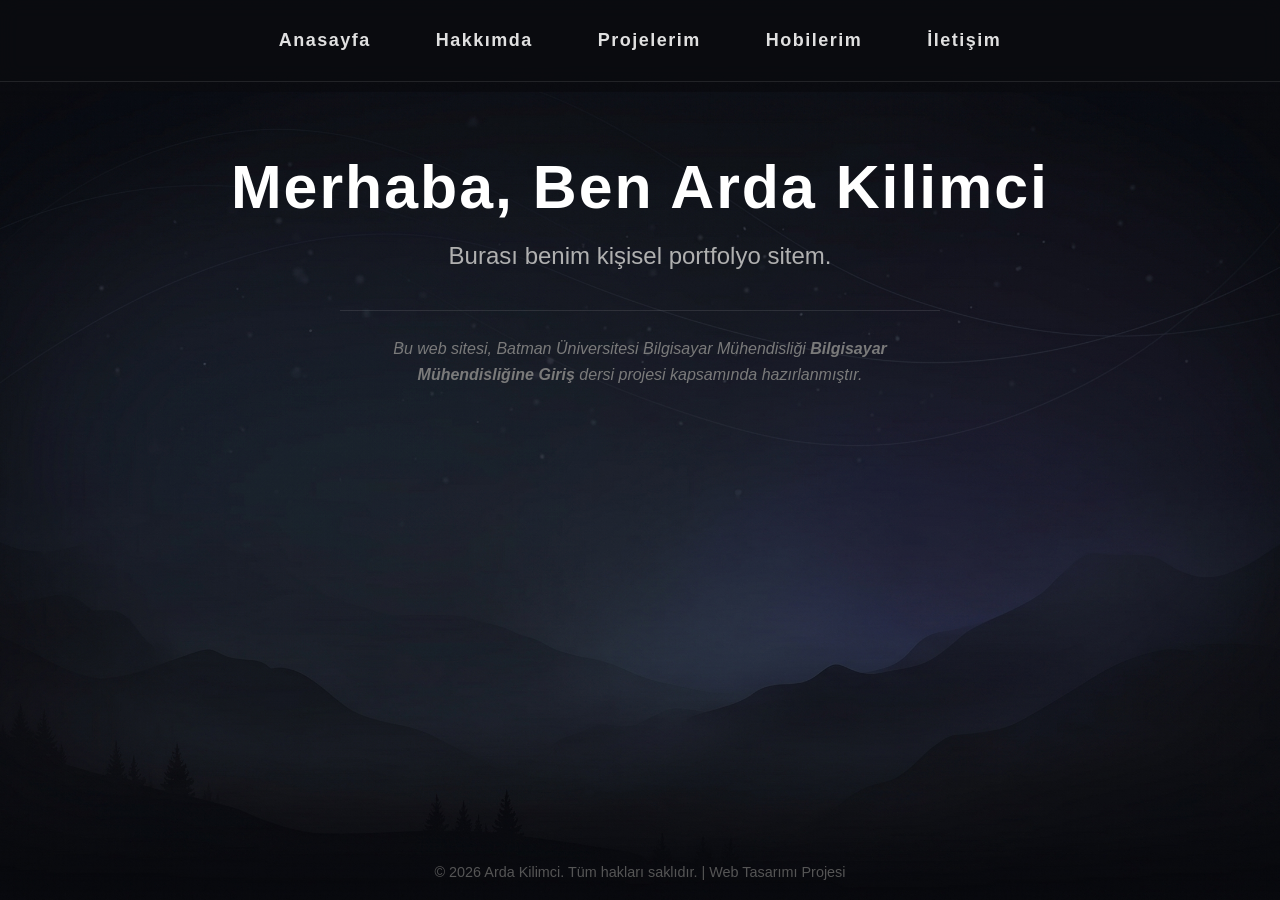
<file: index.html>
<!DOCTYPE html>
<html lang="tr">
<head>
    <meta charset="UTF-8">
    <meta name="viewport" content="width=device-width, initial-scale=1.0">
    <title>Ana Sayfa</title>
    <link rel="stylesheet" href="css/style.css">
</head>
<body>

<header>
    <nav>
        <ul>
            <li><a href="./index.html">Anasayfa</a></li>
            <li><a href="./about.html">Hakkımda</a></li>
            <li><a href="./projects.html">Projelerim</a></li>
            <li><a href="hobbies.html">Hobilerim</a></li>
            <li><a href="./contact.html">İletişim</a></li>
        </ul>
    </nav>
</header>

<main>
        <h1 class="home-title">Merhaba, Ben Arda Kilimci</h1>
        <p class="home-subtitle">Burası benim kişisel portfolyo sitem.</p>
        
        <p class="academic-note">
            Bu web sitesi, Batman Üniversitesi Bilgisayar Mühendisliği 
            <strong>Bilgisayar Mühendisliğine Giriş</strong> dersi projesi kapsamında hazırlanmıştır.
        </p>
    </main>
   
<footer style="text-align: center; padding: 20px; margin-top: auto; color: #555; font-size: 0.9rem;">
        &copy; 2026 Arda Kilimci. Tüm hakları saklıdır. | Web Tasarımı Projesi
    </footer>

</body>
</html>
</file>
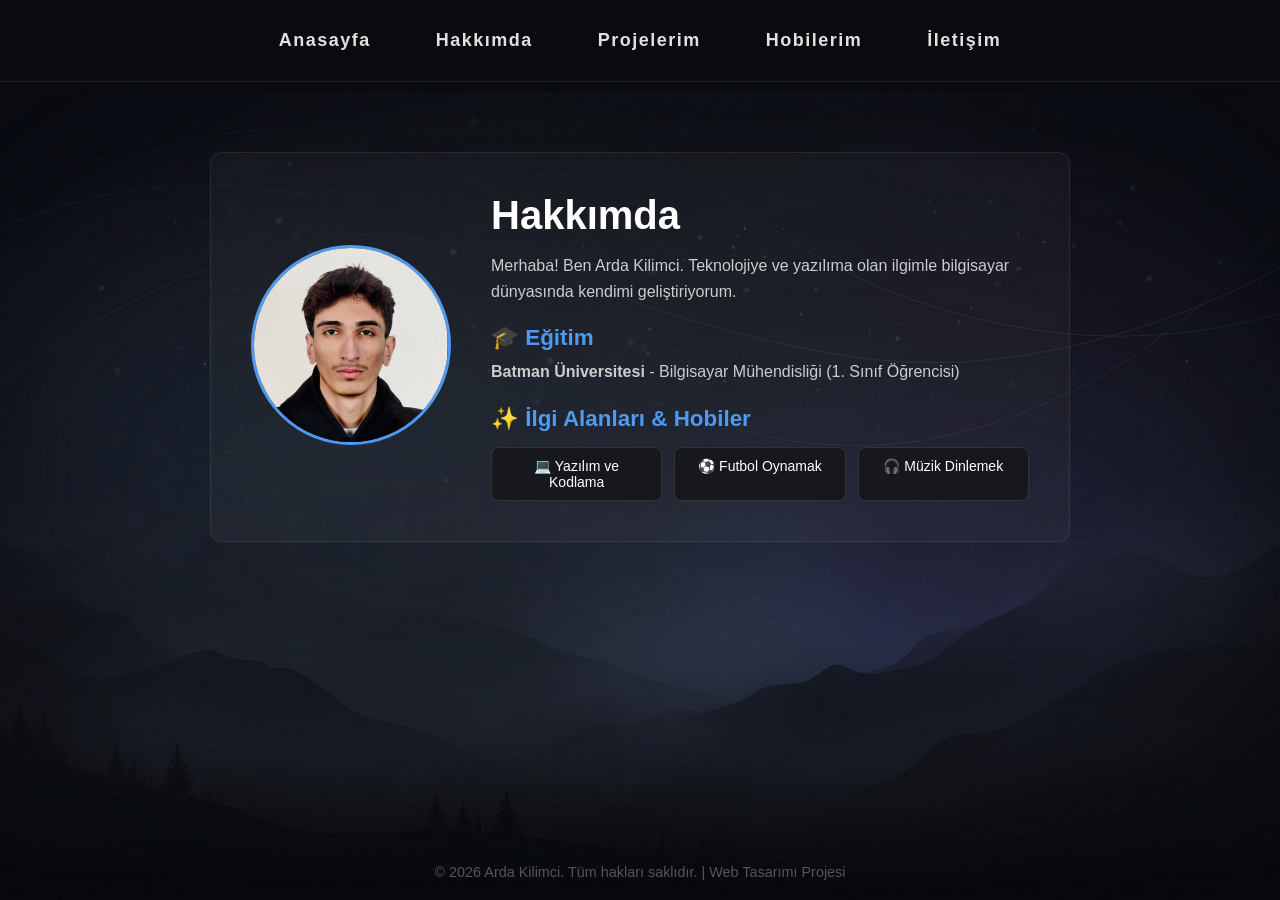
<file: about.html>
<!DOCTYPE html>
<html lang="tr">
<head>
    <meta charset="UTF-8">
    <meta name="viewport" content="width=device-width, initial-scale=1.0">
    <title>Hakkımda</title>
    <link rel="stylesheet" href="css/style.css">
</head>
<body>

    <header>
        <nav>
            <ul>
                <li><a href="./index.html">Anasayfa</a></li>
                <li><a href="./about.html">Hakkımda</a></li>
                <li><a href="./projects.html">Projelerim</a></li>
                <li><a href="./hobbies.html">Hobilerim</a></li>
                <li><a href="./contact.html">İletişim</a></li>
            </ul>
        </nav>
    </header>

    <main>
        <div class="about-container">
            <!-- Sol Taraf: Profil Resmi -->
            <div class="about-image">
                <img src="arda vesikalık.jpg" alt="Arda Kilimci Profil Resmi">
            </div>

            <!-- Sağ Taraf: Açıklamalar -->
            <div class="about-text">
                <h1>Hakkımda</h1>
                <p>Merhaba! Ben Arda Kilimci. Teknolojiye ve yazılıma olan ilgimle bilgisayar dünyasında kendimi geliştiriyorum.</p>

                <h2>🎓 Eğitim </h2>
                <p><strong>Batman Üniversitesi</strong> - Bilgisayar Mühendisliği (1. Sınıf Öğrencisi)</p>

                <h2>✨ İlgi Alanları & Hobiler</h2>
                <div class="skills-grid">
                    <div class="skill-card">💻 Yazılım ve Kodlama</div>
                    <div class="skill-card">⚽ Futbol Oynamak</div>
                    <div class="skill-card">🎧 Müzik Dinlemek</div>
                </div>
            </div>
        </div>
    </main>

    <footer style="text-align: center; padding: 20px; margin-top: auto; color: #555; font-size: 0.9rem;">
        &copy; 2026 Arda Kilimci. Tüm hakları saklıdır. | Web Tasarımı Projesi
    </footer>

</body>
</html>
</file>
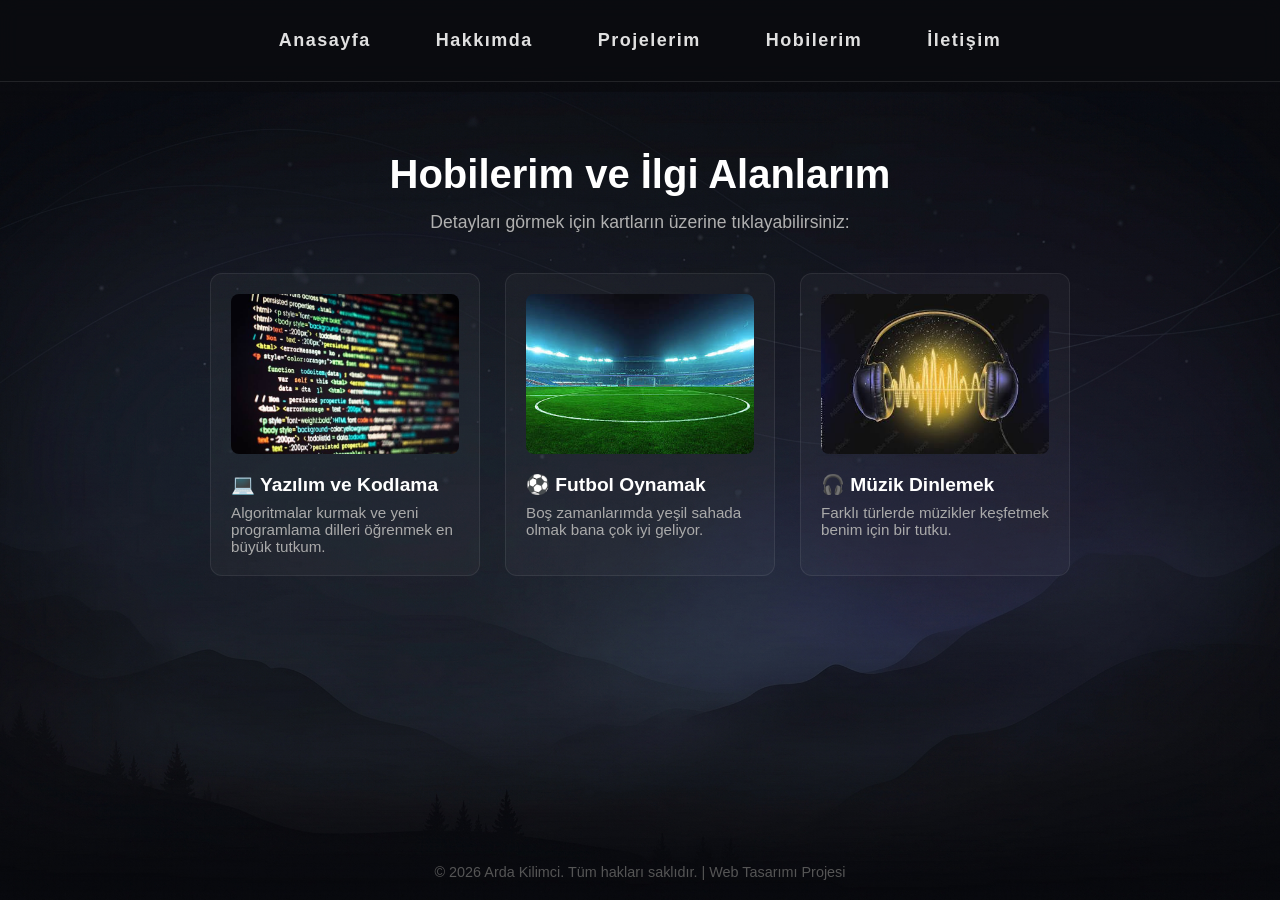
<file: hobbies.html>
<!DOCTYPE html>
<html lang="tr">
<head>
    <meta charset="UTF-8">
    <meta name="viewport" content="width=device-width, initial-scale=1.0">
    <title>Hobilerim</title>
    <link rel="stylesheet" href="css/style.css">
</head>
<body>

    <header>
        <nav>
            <ul>
                <li><a href="./index.html">Anasayfa</a></li>
                <li><a href="./about.html">Hakkımda</a></li>
                <li><a href="./projects.html">Projelerim</a></li>
                <li><a href="./hobbies.html">Hobilerim</a></li>
                <li><a href="./contact.html">İletişim</a></li>
            </ul>
        </nav>
    </header>

    <main>
        <h1>Hobilerim ve İlgi Alanlarım</h1>
        <p class="subtitle">Detayları görmek için kartların üzerine tıklayabilirsiniz:</p>

        <div class="hobbies-grid">
            <!-- Hobi 1: Yazılım ve Kodlama -->
<div class="hobby-card" onclick="toggleDetails('hobby1')">
    <img src="kod3.jpg" alt="Yazılım">
    <h3>💻 Yazılım ve Kodlama</h3>
    <p>Algoritmalar kurmak ve yeni programlama dilleri öğrenmek en büyük tutkum.</p>
    <div id="hobby1" class="hobby-details">
        <p><strong>Detay:</strong> Bilgisayar Mühendisliği 1. sınıf öğrencisi olarak aktif şekilde kodlama pratikleri yapıyor, ufak çaplı projeler geliştirerek yazılım mantığını kavramaya odaklanıyorum.</p>
    </div>
</div>

            <!-- Hobi 2: Futbol -->
            <div class="hobby-card" onclick="toggleDetails('hobby2')">
                <img src="futbol2.jpg" alt="Futbol">
                <h3>⚽ Futbol Oynamak</h3>
                <p>Boş zamanlarımda yeşil sahada olmak bana çok iyi geliyor.</p>
                <div id="hobby2" class="hobby-details">
                    <p><strong>Detay:</strong> Arkadaşlarımla düzenli olarak futbol oynamak hem takım ruhunu hissetmemi sağlıyor hem de fiziksel olarak aktif ve zinde kalmama yardımcı oluyor.</p>
                </div>
            </div>

            <!-- Hobi 3: Müzik -->
            <div class="hobby-card" onclick="toggleDetails('hobby3')">
                <img src="müzik.jpg" alt="Müzik">
                <h3>🎧 Müzik Dinlemek</h3>
                <p>Farklı türlerde müzikler keşfetmek benim için bir tutku.</p>
                <div id="hobby3" class="hobby-details">
                    <p><strong>Detay:</strong> Özellikle bilgisayar başında kod yazarken veya ders çalışırken arka planda sevdiğim müziklerin çalması odaklanmamı ve motivasyonumu artırıyor.</p>
                </div>
            </div>
        </div>
    </main>

    <!-- Dinamik Özellik İçin JavaScript -->
    <script>
        function toggleDetails(id) {
            const details = document.getElementById(id);
            if (details.style.display === "block") {
                details.style.display = "none";
            } else {
                details.style.display = "block";
            }
        }
    </script>

<footer style="text-align: center; padding: 20px; margin-top: auto; color: #555; font-size: 0.9rem;">
        &copy; 2026 Arda Kilimci. Tüm hakları saklıdır. | Web Tasarımı Projesi
    </footer>

</body>
</html>
</file>
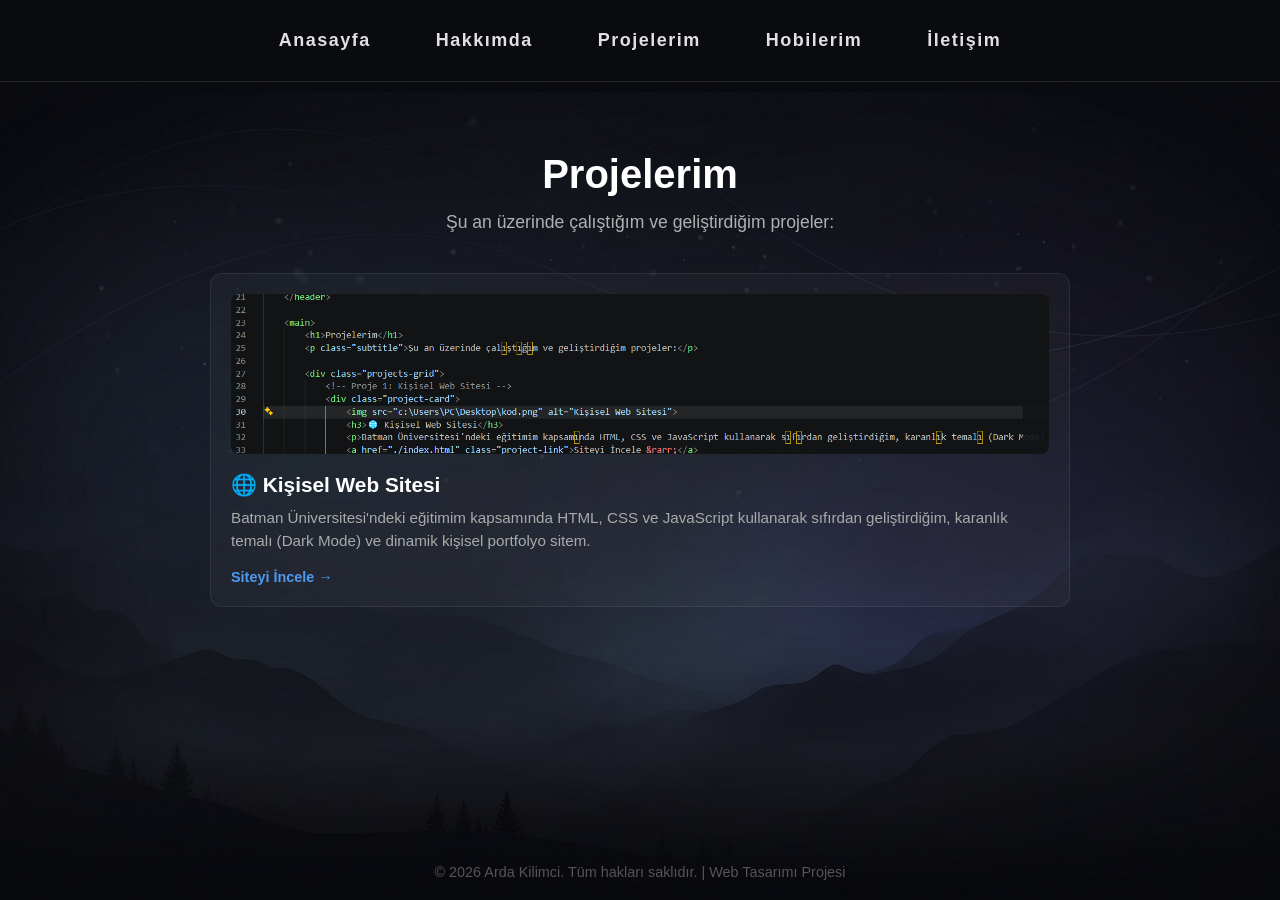
<file: projects.html>
<!DOCTYPE html>
<html lang="tr">
<head>
    <meta charset="UTF-8">
    <meta name="viewport" content="width=device-width, initial-scale=1.0">
    <title>Projelerim</title>
    <link rel="stylesheet" href="css/style.css">
</head>
<body>

    <header>
        <nav>
            <ul>
                <li><a href="./index.html">Anasayfa</a></li>
                <li><a href="./about.html">Hakkımda</a></li>
                <li><a href="./projects.html">Projelerim</a></li>
                <li><a href="./hobbies.html">Hobilerim</a></li>
                <li><a href="./contact.html">İletişim</a></li>
            </ul>
        </nav>
    </header>

    <main>
        <h1>Projelerim</h1>
        <p class="subtitle">Şu an üzerinde çalıştığım ve geliştirdiğim projeler:</p>

        <div class="projects-grid">
            <!-- Proje 1: Kişisel Web Sitesi -->
            <div class="project-card">
                <img src="kod2.png" alt="Kişisel Web Sitesi">
                <h3>🌐 Kişisel Web Sitesi</h3>
                <p>Batman Üniversitesi'ndeki eğitimim kapsamında HTML, CSS ve JavaScript kullanarak sıfırdan geliştirdiğim, karanlık temalı (Dark Mode) ve dinamik kişisel portfolyo sitem.</p>
                <a href="./index.html" class="project-link">Siteyi İncele &rarr;</a>
            </div>
        </div>
    </main>

<footer style="text-align: center; padding: 20px; margin-top: auto; color: #555; font-size: 0.9rem;">
        &copy; 2026 Arda Kilimci. Tüm hakları saklıdır. | Web Tasarımı Projesi
    </footer>

</body>
</html>
</file>
<file: css/style.css>
/* --- GENEL AYARLAR --- */
* {
    margin: 0;
    padding: 0;
    box-sizing: border-box;
    font-family: 'Segoe UI', Tahoma, Geneva, Verdana, sans-serif;
}

body {
/* Arka Plan Görseli Ayarları */
    background-image: url('../websitesiarkaplan.jpg');
    background-size: cover;             /* Resmi ekranın tamamına yayar */
    background-position: center center; /* Resmi yatayda ve dikeyde tam ortalar */
    background-repeat: no-repeat;       /* Resmin yan yana tekrar etmesini engeller */
    background-attachment: fixed;       /* Sayfayı aşağı kaydırsanız bile arka plan sabit kalır */
    
    background-color: #0b0c10; /* Görsel yüklenene kadar görünecek yedek renk */
    color: #ffffff;
    min-height: 100vh;
    display: flex;
    flex-direction: column;
    align-items: center;
}

/* --- ÜST MENÜ (NAVBAR) --- */
header {
    width: 100%;
    padding: 30px 0; /* Menüyü yukarıdan ve aşağıdan biraz daha genişlettik */
    display: flex;
    justify-content: center;
    align-items: center;
    border-bottom: 1px solid rgba(255, 255, 255, 0.1);
    
    /* Buzlu Cam (Glassmorphism) Efekti */
    background: rgba(11, 12, 16, 0.6); 
    backdrop-filter: blur(10px); 
    -webkit-backdrop-filter: blur(10px);
    
    /* Menüyü sayfa kaysa bile en üstte sabit tutar */
    position: sticky; 
    top: 0;
    z-index: 1000;
}

nav ul {
    display: flex;
    justify-content: center;
    align-items: center;
    list-style: none;
    gap: 65px; /* Linklerin arasını iyice açıp ekrana yaydık (önceki 40px idi) */
}

nav ul li a {
    color: #e0e0e0;
    text-decoration: none;
    font-size: 18px; /* Yazıları biraz daha büyüttük */
    font-weight: 600; /* Biraz daha kalın ve tok durmasını sağladık */
    letter-spacing: 1.5px; /* Harflerin arasına çok hafif boşluk koyduk, elit durur */
    position: relative; /* Alt çizgi animasyonu için gerekli */
    padding-bottom: 6px; /* Yazı ile alt çizgi arasına nefes payı bıraktık */
    transition: color 0.3s ease;
}

/* Şık Alt Çizgi Animasyonu (Başlangıçta gizli ve ortada) */
nav ul li a::after {
    content: '';
    position: absolute;
    width: 0%;
    height: 2px;
    bottom: 0;
    left: 50%;
    transform: translateX(-50%);
    background-color: #4e9af1; /* Mavi vurgu rengimiz */
    transition: width 0.3s ease-in-out; /* Yumuşakça büyüme efekti */
}

/* Mouse ile üzerine gelince (Hover) */
nav ul li a:hover {
    color: #ffffff;
    text-shadow: 0 0 10px rgba(78, 154, 241, 0.5); /* Yazıda hafif, havalı bir parlama */
}

nav ul li a:hover::after {
    width: 100%; /* Alt çizgi ortadan başlayıp linkin sonuna kadar genişler */
}

/* --- ANA İÇERİK ALANI --- */
main {
    width: 90%;
    max-width: 900px;
    margin: 50px auto;
    padding: 20px;
    text-align: center;
}

h1 {
    font-size: 2.5rem;
    font-weight: 700;
    margin-bottom: 15px;
    color: #ffffff;
}

.subtitle {
    font-size: 1.1rem;
    color: #b0b0b0;
    margin-bottom: 40px;
}

/* --- HAKKIMDA SAYFASI STİLLERİ --- */
.about-container {
    display: flex;
    flex-wrap: wrap;
    gap: 40px;
    align-items: center;
    text-align: left;
    background: rgba(255, 255, 255, 0.03);
    padding: 40px;
    border-radius: 12px;
    border: 1px solid rgba(255, 255, 255, 0.08);
}

.about-image img {
    width: 200px;
    height: 200px;
    border-radius: 50%;
    object-fit: cover;
    border: 3px solid #4e9af1;
}

.about-text {
    flex: 1;
}

.about-text h2 {
    font-size: 1.4rem;
    color: #4e9af1;
    margin-top: 20px;
    margin-bottom: 8px;
}

.about-text p {
    color: #ccc;
    line-height: 1.6;
}

.skills-grid {
    display: grid;
    grid-template-columns: repeat(auto-fit, minmax(130px, 1fr));
    gap: 12px;
    margin-top: 15px;
}

.skill-card {
    background: #16181e;
    padding: 10px 15px;
    border-radius: 8px;
    border: 1px solid #333;
    font-size: 14px;
    text-align: center;
}

/* --- PROJELERİM SAYFASI STİLLERİ (DİNAMİK BÜYÜME EFEKTİ) --- */
.projects-grid {
    display: grid;
    grid-template-columns: repeat(auto-fit, minmax(250px, 1fr));
    gap: 25px;
}

.project-card {
    background: rgba(255, 255, 255, 0.03);
    border: 1px solid rgba(255, 255, 255, 0.08);
    border-radius: 12px;
    padding: 20px;
    text-align: left;
    transition: transform 0.3s ease, border-color 0.3s ease; /* Büyüme animasyonu */
}

/* Hocanın istediği Dinamik Özellik: Üzerine gelince büyür */
.project-card:hover {
    transform: translateY(-8px) scale(1.02);
    border-color: #4e9af1;
}

.project-card img {
    width: 100%;
    height: 160px;
    object-fit: cover;
    border-radius: 8px;
    margin-bottom: 15px;
}

.project-card h3 {
    font-size: 1.3rem;
    margin-bottom: 10px;
    color: #fff;
}

.project-card p {
    font-size: 0.95rem;
    color: #aaa;
    line-height: 1.5;
    margin-bottom: 15px;
}

.project-link {
    color: #4e9af1;
    text-decoration: none;
    font-weight: 600;
    font-size: 0.9rem;
}

/* --- İLETİŞİM FORMU STİLLERİ --- */
form {
    display: flex;
    flex-direction: column;
    gap: 18px;
    margin: 30px auto 0 auto;
    max-width: 500px;
    text-align: left;
}

label {
    font-size: 14px;
    color: #cccccc;
}

input[type="text"],
input[type="email"],
textarea {
    width: 100%;
    padding: 12px 15px;
    border-radius: 6px;
    border: 1px solid #333333;
    background-color: #16181e;
    color: #ffffff;
    font-size: 15px;
    outline: none;
    transition: border-color 0.3s ease;
}

input[type="text"]:focus,
input[type="email"]:focus,
textarea:focus {
    border-color: #4e9af1;
}

textarea {
    resize: vertical;
    min-height: 120px;
}

button[type="submit"] {
    padding: 12px 20px;
    background-color: #4e9af1;
    color: #ffffff;
    border: none;
    border-radius: 6px;
    font-size: 16px;
    font-weight: 600;
    cursor: pointer;
    transition: background-color 0.3s ease;
    margin-top: 10px;
}

button[type="submit"]:hover {
    background-color: #357abd;
}
/* --- HOBİLER SAYFASI STİLLERİ --- */
.hobbies-grid {
    display: grid;
    grid-template-columns: repeat(auto-fit, minmax(250px, 1fr));
    gap: 25px;
}

.hobby-card {
    background: rgba(255, 255, 255, 0.03);
    border: 1px solid rgba(255, 255, 255, 0.08);
    border-radius: 12px;
    padding: 20px;
    text-align: left;
    cursor: pointer;
    transition: transform 0.3s ease, border-color 0.3s ease;
}

.hobby-card:hover {
    transform: translateY(-5px);
    border-color: #4e9af1;
}

.hobby-card img {
    width: 100%;
    height: 160px;
    object-fit: cover;
    border-radius: 8px;
    margin-bottom: 15px;
}

.hobby-card h3 {
    font-size: 1.2rem;
    margin-bottom: 8px;
    color: #fff;
}

.hobby-card p {
    font-size: 0.95rem;
    color: #aaa;
}

/* Dinamik Gizli Detay Alanı */
.hobby-details {
    display: none; /* Başlangıçta gizli */
    margin-top: 15px;
    padding-top: 10px;
    border-top: 1px dashed rgba(255, 255, 255, 0.2);
    color: #4e9af1 !important;
}
/* --- SAYFA GEÇİŞ ANİMASYONU --- */
@keyframes sayfaGiris {
    from {
        opacity: 0; /* Tamamen görünmez başlar */
        transform: translateY(30px); /* 30 piksel aşağıdan başlar */
    }
    to {
        opacity: 1; /* Tamamen görünür olur */
        transform: translateY(0); /* Kendi orijinal konumuna oturur */
    }
}

/* Animasyonu sayfanın ana içeriğine (main) uygula */
main {
    animation: sayfaGiris 0.7s ease-out forwards;
}
/* --- ANA SAYFA ÖZEL TASARIMI --- */
.home-title {
    font-size: 3.8rem; /* Yazıyı çok daha büyük ve heybetli yapar */
    font-weight: 700;
    letter-spacing: 2px; /* Harflerin arasını hafif açar, çok şık durur */
    margin-bottom: 20px;
    color: #ffffff;
}

.home-subtitle {
    font-size: 1.5rem; /* Alt başlığı da büyüttük */
    color: #b0b0b0;
    margin-bottom: 40px;
}

.academic-note {
    font-size: 1rem;
    color: #7a7a7a; /* Dikkat dağıtmayan, hafif silik şık bir gri */
    font-style: italic;
    max-width: 600px;
    margin: 0 auto; /* Tam ortalar */
    padding-top: 25px;
    border-top: 1px solid rgba(255, 255, 255, 0.1); /* Üstüne ince bir çizgi çeker */
    line-height: 1.6;
}
/* --- İLETİŞİM BİLGİLERİ KUTUSU --- */
.contact-info {
    background: rgba(255, 255, 255, 0.05);
    border: 1px solid rgba(255, 255, 255, 0.1);
    padding: 20px;
    border-radius: 8px;
    margin: 0 auto 25px auto;
    max-width: 500px;
    text-align: left;
}

.contact-info p {
    color: #e0e0e0;
    margin-bottom: 10px;
    font-size: 1rem;
}
/* --- MOBİL MENÜ ALT ALTA DİZME VE HİZALAMA KODU --- */
@media screen and (max-width: 768px) {
    /* Menü listesini yan yana değil alt alta diz */
    nav ul {
        display: flex !important;
        flex-direction: column !important;
        align-items: center !important;
        padding: 0 !important;
        margin: 0 auto 15px auto !important;
        gap: 8px !important;
        width: 100% !important;
    }

    /* Her bir linki tüm genişliğe yay ve ortala */
    nav ul li {
        display: block !important;
        width: 90% !important;
        float: none !important;
        text-align: center !important;
    }

    /* Tıklama alanını dokunmaya uygun buton haline getir */
    nav ul li a {
        display: block !important;
        padding: 10px !important;
        background: rgba(255, 255, 255, 0.1);
        border-radius: 8px;
        color: #ffffff !important;
        text-decoration: none !important;
    }
    /* Menü ile içerik yazısı arasına mesafe koy */
    main, .glass-panel {
    margin-top: 25px !important;
   }
}
</file>
